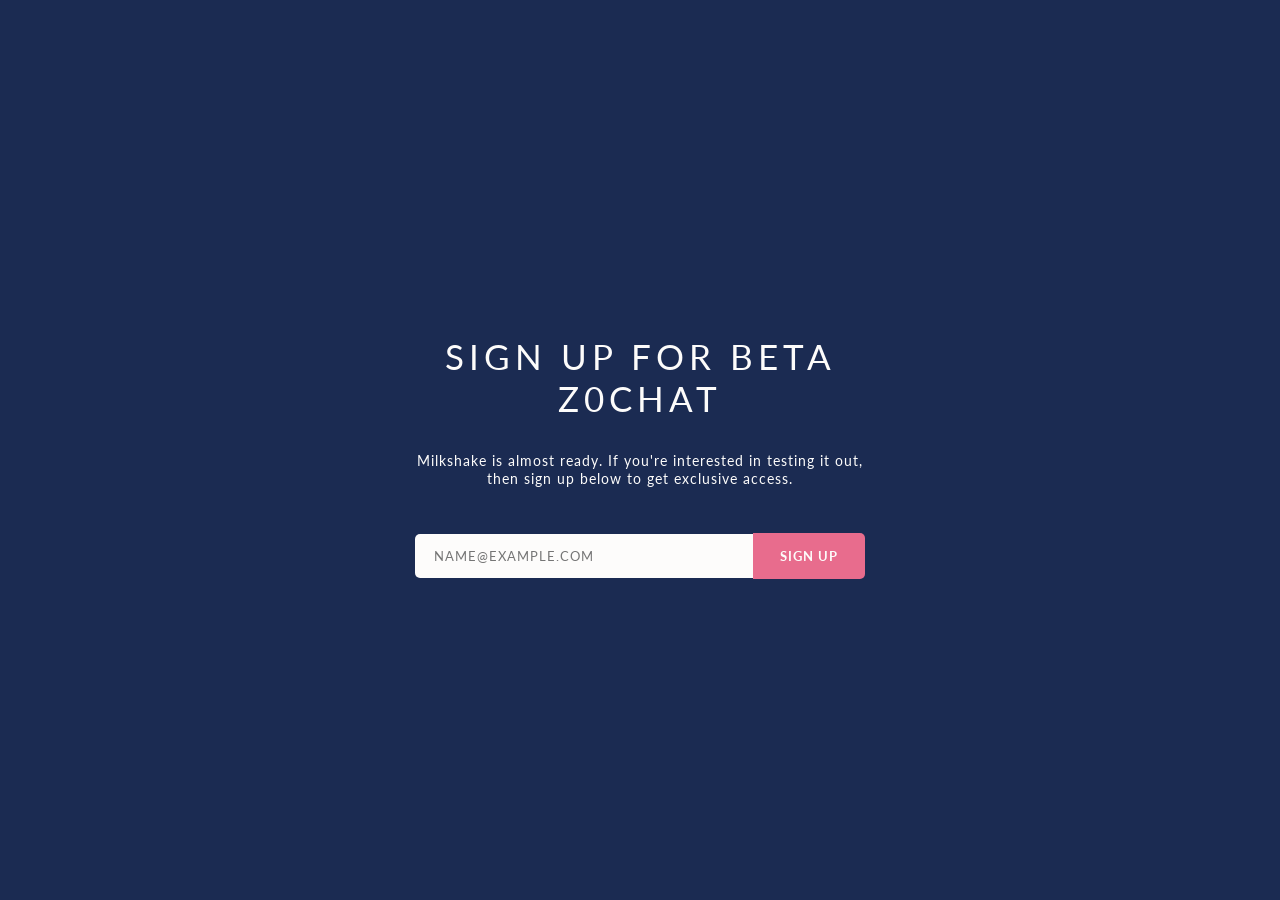
<file: index.html>
<html>
  <head>
    <meta charset="utf-8">
    <title>Sign Up For Beta Form</title>
    <link rel="stylesheet" href="a.css">
        <meta name="keywords" content="Games, bitcoin ,Education ,Goods , Services, ads , money ">
       <meta name="Description" CONTENT="Author: A.N. Author, Illustrator: P,Games , bitcoin,Games, bitcoin ,Education ,Goods , Services, ads , money ">
    <link href='https://fonts.googleapis.com/css?family=Lato:400,700' rel='stylesheet' type='text/css'>
    <!-- Quantcast Choice. Consent Manager Tag v2.0 (for TCF 2.0) -->

    
</div>
<div class ="top-banner">
  <iframe data-aa='1907765' src='//ad.a-ads.com/1907765?size=728x90' style='width:728px; height:90px; border:0px; padding:0; overflow:hidden; background-color: transparent;'></iframe>
</div>
<!--iframe data-aa='1902176' src='//ad.a-ads.com/1902176?size=970x90' style='width:970px; height:90px; border:0px; padding:0; overflow:hidden; background-color: transparent;'></iframe-->    </div>
    <div></div>
    <!--div id="rightbox"><iframe data-aa='1895319' src='//ad.a-ads.com/1895319?size=160x600' style='width:160px; height:600px; border:0px; padding:0; overflow:hidden; background-color: transparent;'></iframe-->
 </div>
     <div id="leftbox"><!--iframe data-aa='1895319' src='//ad.a-ads.com/1895319?size=160x600' style='width:160px; height:600px; border:0px; padding:0; overflow:hidden; background-color: transparent;'></iframe-->


 </div>
    <form action="#" method="post" name="sign up for beta form">
     

    
      <div class="header">
         <p>Sign Up For Beta Z0CHAT</p>
      </div>
      <div class="description">
        <p>Milkshake is almost ready. If you're interested in testing it out, then sign up below to get exclusive access.</p>
      </div>
      <div class="input">
        <input type="text" class="button" id="email" name="email" placeholder="NAME@EXAMPLE.COM">
        <input type="submit" class="button" id="submit" value="SIGN UP">
      </div>

    </form>
  </body>
</html>
</file>
<file: a.css>
body {
  background: #1b2b52;
  font-family: 'Lato', sans-serif;
  color: #FDFCFB;
  text-align: center;
}


form {
  width: 450px;
  margin: 17% auto;
}


.header {
  font-size: 35px;
  text-transform: uppercase;
  letter-spacing: 5px;
}


.description {
  font-size: 14px;
  letter-spacing: 1px;
  line-height: 1.3em;
  margin: -2px 0 45px;
}


.input {
  display: flex;
  align-items: center;
}


.button {
  height: 44px;
  border: none;
}
.top-banner {
  margin-bottom: 2px;
  margin-top:30px;
  text-align: center;
  background-color:transparent;
}

  
#email {
  width: 75%;
  background: #FDFCFB;
  font-family: inherit;
  color: #737373;
  letter-spacing: 1px;
  text-indent: 5%;
  border-radius: 5px 0 0 5px;
}


#submit {
  width: 25%;
  height: 46px;
  background: #E86C8D;
  font-family: inherit;
  font-weight: bold;
  color: inherit;
  letter-spacing: 1px;
  border-radius: 0 5px 5px 0;
  cursor: pointer;
  transition: background .3s ease-in-out;
}
  

#submit:hover {
  background: #d45d7d;
}
  
#banner{
    /*position: absolute;*/
    left: -100px; 
    width: 160px;
    height: 60px; 
    background-color: yellow;    
    text-align: right;
}
#banner2{
    /*position: absolute;*/
    right: -500px; 
    width: 160px;
    height: 60px; 
    background-color: yellow;    
    text-align: right;
}
input:focus {
  outline: none;
  outline: 2px solid #E86C8D;
  box-shadow: 0 0 2px #E86C8D;
  background-color: yellow;    
}
#leftbox {

    float:left; 
    background:transparent;
    width:160;
    height:600px;
}
#middlebox{
    float:center;
    /*position: absolute;*/
    background:transparent;
    /*width:50%;
    height:280px;*/
}
#rightbox{

    float:right;
    background:transparent;
    width:160;
    height:600px;
   
}
</file>
